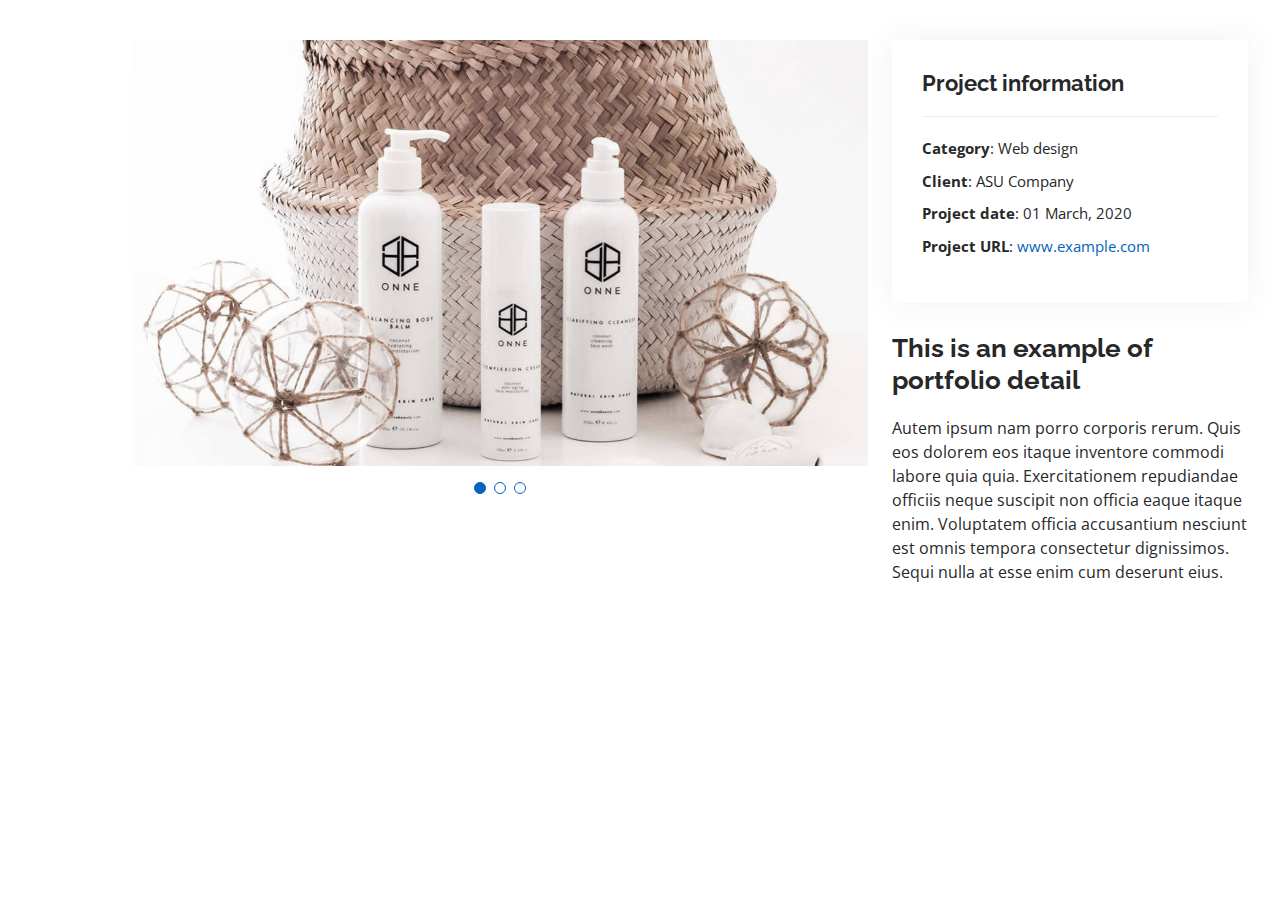
<file: portfolio-details.html>
<!DOCTYPE html>
<html lang="en">

<head>
  <meta charset="utf-8">
  <meta content="width=device-width, initial-scale=1.0" name="viewport">

  <title>Portfolio Details - Personal Bootstrap Template</title>
  <meta content="" name="description">
  <meta content="" name="keywords">

  <!-- Favicons -->
  <link href="assets/img/favicon.png" rel="icon">
  <link href="assets/img/apple-touch-icon.png" rel="apple-touch-icon">

  <!-- Google Fonts -->
  <link
    href="https://fonts.googleapis.com/css?family=Open+Sans:300,300i,400,400i,600,600i,700,700i|Raleway:300,300i,400,400i,500,500i,600,600i,700,700i|Poppins:300,300i,400,400i,500,500i,600,600i,700,700i"
    rel="stylesheet">

  <!-- Vendor CSS Files -->
  <link href="assets/vendor/aos/aos.css" rel="stylesheet">
  <link href="assets/vendor/bootstrap/css/bootstrap.min.css" rel="stylesheet">
  <link href="assets/vendor/bootstrap-icons/bootstrap-icons.css" rel="stylesheet">
  <link href="assets/vendor/boxicons/css/boxicons.min.css" rel="stylesheet">
  <link href="assets/vendor/glightbox/css/glightbox.min.css" rel="stylesheet">
  <link href="assets/vendor/swiper/swiper-bundle.min.css" rel="stylesheet">

  <!-- Template Main CSS File -->
  <link href="assets/css/style.css" rel="stylesheet">

  <!-- =======================================================
  * Template Name: MyResume
  * Updated: Jan 09 2024 with Bootstrap v5.3.2
  * Template URL: https://bootstrapmade.com/free-html-bootstrap-template-my-resume/
  * Author: BootstrapMade.com
  * License: https://bootstrapmade.com/license/
  ======================================================== -->
</head>

<body>

  <main id="main">

    <!-- ======= Portfolio Details Section ======= -->
    <section id="portfolio-details" class="portfolio-details">
      <div class="container">

        <div class="row gy-4">

          <div class="col-lg-8">
            <div class="portfolio-details-slider swiper">
              <div class="swiper-wrapper align-items-center">

                <div class="swiper-slide">
                  <img src="assets/img/portfolio/portfolio-details-1.jpg" alt="">
                </div>

                <div class="swiper-slide">
                  <img src="assets/img/portfolio/portfolio-details-2.jpg" alt="">
                </div>

                <div class="swiper-slide">
                  <img src="assets/img/portfolio/portfolio-details-3.jpg" alt="">
                </div>

              </div>
              <div class="swiper-pagination"></div>
            </div>
          </div>

          <div class="col-lg-4">
            <div class="portfolio-info">
              <h3>Project information</h3>
              <ul>
                <li><strong>Category</strong>: Web design</li>
                <li><strong>Client</strong>: ASU Company</li>
                <li><strong>Project date</strong>: 01 March, 2020</li>
                <li><strong>Project URL</strong>: <a href="#">www.example.com</a></li>
              </ul>
            </div>
            <div class="portfolio-description">
              <h2>This is an example of portfolio detail</h2>
              <p>
                Autem ipsum nam porro corporis rerum. Quis eos dolorem eos itaque inventore commodi labore quia quia.
                Exercitationem repudiandae officiis neque suscipit non officia eaque itaque enim. Voluptatem officia
                accusantium nesciunt est omnis tempora consectetur dignissimos. Sequi nulla at esse enim cum deserunt
                eius.
              </p>
            </div>
          </div>

        </div>

      </div>
    </section><!-- End Portfolio Details Section -->

  </main><!-- End #main -->

  <div id="preloader"></div>
  <a href="#" class="back-to-top d-flex align-items-center justify-content-center"><i
      class="bi bi-arrow-up-short"></i></a>

  <!-- Vendor JS Files -->
  <script src="assets/vendor/purecounter/purecounter_vanilla.js"></script>
  <script src="assets/vendor/aos/aos.js"></script>
  <script src="assets/vendor/bootstrap/js/bootstrap.bundle.min.js"></script>
  <script src="assets/vendor/glightbox/js/glightbox.min.js"></script>
  <script src="assets/vendor/isotope-layout/isotope.pkgd.min.js"></script>
  <script src="assets/vendor/swiper/swiper-bundle.min.js"></script>
  <script src="assets/vendor/typed.js/typed.umd.js"></script>
  <script src="assets/vendor/waypoints/noframework.waypoints.js"></script>
  <script src="assets/vendor/php-email-form/validate.js"></script>

  <!-- Template Main JS File -->
  <script src="assets/js/main.js"></script>

</body>

</html>
</file>
<file: assets/css/style.css>
/**
* Template Name: MyResume
* Updated: Jan 09 2024 with Bootstrap v5.3.2
* Template URL: https://bootstrapmade.com/free-html-bootstrap-template-my-resume/
* Author: BootstrapMade.com
* License: https://bootstrapmade.com/license/
*/

/*--------------------------------------------------------------
# General
--------------------------------------------------------------*/
body {
  font-family: "Open Sans", sans-serif;
  color: #272829;
}

a {
  color: #0563bb;
  text-decoration: none;
}

a:hover {
  color: #067ded;
  text-decoration: none;
}

h1,
h2,
h3,
h4,
h5,
h6 {
  font-family: "Raleway", sans-serif;
}

/*--------------------------------------------------------------
# Back to top button
--------------------------------------------------------------*/
.back-to-top {
  position: fixed;
  visibility: hidden;
  opacity: 0;
  right: 15px;
  bottom: 15px;
  z-index: 996;
  background: #0563bb;
  width: 40px;
  height: 40px;
  border-radius: 50px;
  transition: all 0.4s;
}

.back-to-top i {
  font-size: 28px;
  color: #fff;
  line-height: 0;
}

.back-to-top:hover {
  background: #0678e3;
  color: #fff;
}

.back-to-top.active {
  visibility: visible;
  opacity: 1;
}

/*--------------------------------------------------------------
# Preloader
--------------------------------------------------------------*/
#preloader {
  position: fixed;
  top: 0;
  left: 0;
  right: 0;
  bottom: 0;
  z-index: 9999;
  overflow: hidden;
  background: #fff;
}

#preloader:before {
  content: "";
  position: fixed;
  top: calc(50% - 30px);
  left: calc(50% - 30px);
  border: 6px solid #0563bb;
  border-top-color: #fff;
  border-bottom-color: #fff;
  border-radius: 50%;
  width: 60px;
  height: 60px;
  animation: animate-preloader 1s linear infinite;
}

@keyframes animate-preloader {
  0% {
    transform: rotate(0deg);
  }

  100% {
    transform: rotate(360deg);
  }
}

/*--------------------------------------------------------------
# Disable aos animation delay on mobile devices
--------------------------------------------------------------*/
@media screen and (max-width: 768px) {
  [data-aos-delay] {
    transition-delay: 0 !important;
  }
}

/*--------------------------------------------------------------
# Header
--------------------------------------------------------------*/
#header {
  position: fixed;
  top: 0;
  left: 0;
  bottom: 0;
  z-index: 9997;
  transition: all 0.5s;
  padding: 15px;
  overflow-y: auto;
}

@media (max-width: 991px) {
  #header {
    width: 300px;
    background: #fff;
    border-right: 1px solid #e6e9ec;
    left: -300px;
  }
}

@media (min-width: 991px) {
  #main {
    margin-left: 100px;
  }
}

/*--------------------------------------------------------------
# Navigation Menu
--------------------------------------------------------------*/
/**
* Desktop Navigation 
*/
.nav-menu {
  padding: 0;
  display: block;
}

.nav-menu * {
  margin: 0;
  padding: 0;
  list-style: none;
}

.nav-menu>ul>li {
  position: relative;
  white-space: nowrap;
}

.nav-menu a,
.nav-menu a:focus {
  display: flex;
  align-items: center;
  color: #45505b;
  padding: 10px 18px;
  margin-bottom: 8px;
  transition: 0.3s;
  font-size: 15px;
  border-radius: 50px;
  background: #f2f3f5;
  height: 56px;
  width: 100%;
  overflow: hidden;
  transition: 0.3s;
}

.nav-menu a i,
.nav-menu a:focus i {
  font-size: 20px;
}

.nav-menu a span,
.nav-menu a:focus span {
  padding: 0 5px 0 7px;
  color: #45505b;
}

@media (min-width: 992px) {

  .nav-menu a,
  .nav-menu a:focus {
    width: 56px;
  }

  .nav-menu a span,
  .nav-menu a:focus span {
    display: none;
    color: #fff;
  }
}

.nav-menu a:hover,
.nav-menu .active,
.nav-menu .active:focus,
.nav-menu li:hover>a {
  color: #fff;
  background: #0563bb;
}

.nav-menu a:hover span,
.nav-menu .active span,
.nav-menu .active:focus span,
.nav-menu li:hover>a span {
  color: #fff;
}

.nav-menu a:hover,
.nav-menu li:hover>a {
  width: 100%;
  color: #fff;
}

.nav-menu a:hover span,
.nav-menu li:hover>a span {
  display: block;
}

/**
* Mobile Navigation 
*/
.mobile-nav-toggle {
  position: fixed;
  right: 10px;
  top: 10px;
  z-index: 9998;
  border: 0;
  background: none;
  font-size: 28px;
  transition: all 0.4s;
  outline: none !important;
  line-height: 0;
  cursor: pointer;
  border-radius: 50px;
  padding: 5px;
}

.mobile-nav-toggle i {
  color: #45505b;
}

.mobile-nav-active {
  overflow: hidden;
}

.mobile-nav-active #header {
  left: 0;
}

.mobile-nav-active .mobile-nav-toggle {
  color: #fff;
  background-color: #0563bb;
}

/*--------------------------------------------------------------
# Hero Section
--------------------------------------------------------------*/
#hero {
  width: 100%;
  height: 100vh;
  background: url("../img/hero-bg.jpg") top right no-repeat;
  background-size: cover;
  position: relative;
}

@media (min-width: 992px) {
  #hero {
    padding-left: 160px;
  }
}

#hero:before {
  content: "";
  background: rgba(255, 255, 255, 0.8);
  position: absolute;
  bottom: 0;
  top: 0;
  left: 0;
  right: 0;
}

#hero h1 {
  margin: 0;
  font-size: 64px;
  font-weight: 700;
  line-height: 56px;
  color: #45505b;
}

#hero p {
  color: #45505b;
  margin: 15px 0 0 0;
  font-size: 26px;
  font-family: "Poppins", sans-serif;
}

#hero p span {
  color: #0563bb;
  letter-spacing: 1px;
}

#hero .social-links {
  margin-top: 30px;
}

#hero .social-links a {
  font-size: 24px;
  display: inline-block;
  color: #45505b;
  line-height: 1;
  margin-right: 20px;
  transition: 0.3s;
}

#hero .social-links a:hover {
  color: #0563bb;
}

@media (max-width: 992px) {
  #hero {
    text-align: center;
  }

  #hero h1 {
    font-size: 32px;
    line-height: 36px;
  }

  #hero p {
    margin-top: 10px;
    font-size: 20px;
    line-height: 24px;
  }
}

/*--------------------------------------------------------------
# Sections General
--------------------------------------------------------------*/
section {
  padding: 60px 0;
  overflow: hidden;
}

.section-title {
  text-align: center;
  padding-bottom: 30px;
}

.section-title h2 {
  font-size: 32px;
  font-weight: bold;
  text-transform: uppercase;
  margin-bottom: 20px;
  padding-bottom: 20px;
  position: relative;
  color: #45505b;
}

.section-title h2::before {
  content: "";
  position: absolute;
  display: block;
  width: 120px;
  height: 1px;
  background: #ddd;
  bottom: 1px;
  left: calc(50% - 60px);
}

.section-title h2::after {
  content: "";
  position: absolute;
  display: block;
  width: 40px;
  height: 3px;
  background: #0563bb;
  bottom: 0;
  left: calc(50% - 20px);
}

.section-title p {
  margin-bottom: 0;
}

/*--------------------------------------------------------------
# About
--------------------------------------------------------------*/
.about .content h3 {
  font-weight: 700;
  font-size: 26px;
  color: #728394;
}

.about .content ul {
  list-style: none;
  padding: 0;
}

.about .content ul li {
  margin-bottom: 20px;
  display: flex;
  align-items: center;
}

.about .content ul strong {
  margin-right: 10px;
}

.about .content ul i {
  font-size: 16px;
  margin-right: 5px;
  color: #0563bb;
  line-height: 0;
}

.about .content p:last-child {
  margin-bottom: 0;
}

/*--------------------------------------------------------------
# Facts
--------------------------------------------------------------*/
.facts .count-box {
  padding: 30px 30px 25px 30px;
  margin-top: 30px;
  width: 100%;
  position: relative;
  text-align: center;
  background: #fff;
}

.facts .count-box i {
  position: absolute;
  top: -25px;
  left: 50%;
  transform: translateX(-50%);
  font-size: 24px;
  background: #0563bb;
  color: #fff;
  border-radius: 50px;
  display: inline-flex;
  align-items: center;
  justify-content: center;
  width: 48px;
  height: 48px;
}

.facts .count-box span {
  font-size: 36px;
  display: block;
  font-weight: 600;
  color: #011426;
}

.facts .count-box p {
  padding: 0;
  margin: 0;
  font-family: "Raleway", sans-serif;
  font-size: 14px;
}

/*--------------------------------------------------------------
# Akills
--------------------------------------------------------------*/
.skills .progress {
  height: 80px;
  display: block;
  background: none;
  border-radius: 0;
}

.skills .progress .skill {
  padding: 10px 0;
  margin: 15;
  text-transform: uppercase;
  display: block;
  font-weight: 600;
  font-size: 15px;
  font-family: "Poppins", sans-serif;
  color: #45505b;
}

.skills .progress .skill .val {
  float: right;
  font-style: normal;
}

.skills .progress-bar-wrap {
  background: #f2f3f5;
}

.skills .progress-bar {
  width: 1px;
  height: 12px;
  transition: 0.9s;
  background-color: #0563bb;
}

/*--------------------------------------------------------------
# Resume
--------------------------------------------------------------*/
.resume .resume-title {
  font-size: 26px;
  font-weight: 700;
  margin-top: 20px;
  margin-bottom: 20px;
  color: #45505b;
}

.resume .resume-item {
  padding: 0 0 20px 20px;
  margin-top: -2px;
  border-left: 2px solid #0563bb;
  position: relative;
}

.resume .resume-item h4 {
  line-height: 18px;
  font-size: 18px;
  font-weight: 600;
  text-transform: uppercase;
  font-family: "Poppins", sans-serif;
  color: #0563bb;
  margin-bottom: 10px;
}

.resume .resume-item h5 {
  font-size: 16px;
  background: #f7f8f9;
  padding: 5px 15px;
  display: inline-block;
  font-weight: 600;
  margin-bottom: 10px;
}

.resume .resume-item ul {
  padding-left: 20px;
}

.resume .resume-item ul li {
  padding-bottom: 10px;
}

.resume .resume-item:last-child {
  padding-bottom: 0;
}

.resume .resume-item::before {
  content: "";
  position: absolute;
  width: 16px;
  height: 16px;
  border-radius: 50px;
  left: -9px;
  top: 0;
  background: #fff;
  border: 2px solid #0563bb;
}

/*--------------------------------------------------------------
# Portfolio
--------------------------------------------------------------*/
.portfolio .portfolio-item {
  margin-bottom: 30px;
}

.portfolio #portfolio-flters {
  padding: 0;
  margin: 0 auto 25px auto;
  list-style: none;
  text-align: center;
  background: #fff;
  border-radius: 50px;
  padding: 2px 15px;
}

.portfolio #portfolio-flters li {
  cursor: pointer;
  display: inline-block;
  padding: 10px 15px;
  font-size: 14px;
  font-weight: 600;
  line-height: 1;
  text-transform: uppercase;
  color: #272829;
  margin-bottom: 5px;
  transition: all 0.3s ease-in-out;
}

.portfolio #portfolio-flters li:hover,
.portfolio #portfolio-flters li.filter-active {
  color: #0563bb;
}

.portfolio #portfolio-flters li:last-child {
  margin-right: 0;
}

.portfolio .portfolio-wrap {
  transition: 0.3s;
  position: relative;
  overflow: hidden;
  z-index: 1;
  background: rgba(69, 80, 91, 0.8);
}

.portfolio .portfolio-wrap::before {
  content: "";
  background: rgba(255, 255, 255, 0.7);
  position: absolute;
  left: 30px;
  right: 30px;
  top: 30px;
  bottom: 30px;
  transition: all ease-in-out 0.3s;
  z-index: 2;
  opacity: 0;
}

.portfolio .portfolio-wrap .portfolio-info {
  opacity: 0;
  position: absolute;
  top: 0;
  left: 0;
  right: 0;
  bottom: 0;
  text-align: center;
  z-index: 3;
  transition: all ease-in-out 0.3s;
  display: flex;
  flex-direction: column;
  justify-content: center;
  align-items: center;
}

.portfolio .portfolio-wrap .portfolio-info::before {
  display: block;
  content: "";
  width: 48px;
  height: 48px;
  position: absolute;
  top: 35px;
  left: 35px;
  border-top: 3px solid #d7dce1;
  border-left: 3px solid #d7dce1;
  transition: all 0.5s ease 0s;
  z-index: 9994;
}

.portfolio .portfolio-wrap .portfolio-info::after {
  display: block;
  content: "";
  width: 48px;
  height: 48px;
  position: absolute;
  bottom: 35px;
  right: 35px;
  border-bottom: 3px solid #d7dce1;
  border-right: 3px solid #d7dce1;
  transition: all 0.5s ease 0s;
  z-index: 9994;
}

.portfolio .portfolio-wrap .portfolio-info h4 {
  font-size: 20px;
  color: #45505b;
  font-weight: 600;
}

.portfolio .portfolio-wrap .portfolio-info p {
  color: #45505b;
  font-size: 14px;
  text-transform: uppercase;
  padding: 0;
  margin: 0;
}

.portfolio .portfolio-wrap .portfolio-links {
  text-align: center;
  z-index: 4;
}

.portfolio .portfolio-wrap .portfolio-links a {
  color: #45505b;
  margin: 0 2px;
  font-size: 28px;
  display: inline-block;
  transition: 0.3s;
}

.portfolio .portfolio-wrap .portfolio-links a:hover {
  color: #148af9;
}

.portfolio .portfolio-wrap:hover::before {
  top: 0;
  left: 0;
  right: 0;
  bottom: 0;
  opacity: 1;
}

.portfolio .portfolio-wrap:hover .portfolio-info {
  opacity: 1;
}

.portfolio .portfolio-wrap:hover .portfolio-info::before {
  top: 15px;
  left: 15px;
}

.portfolio .portfolio-wrap:hover .portfolio-info::after {
  bottom: 15px;
  right: 15px;
}

/*--------------------------------------------------------------
# Portfolio Details
--------------------------------------------------------------*/
.portfolio-details {
  padding-top: 40px;
}

.portfolio-details .portfolio-details-slider img {
  width: 100%;
}

.portfolio-details .portfolio-details-slider .swiper-pagination {
  margin-top: 20px;
  position: relative;
}

.portfolio-details .portfolio-details-slider .swiper-pagination .swiper-pagination-bullet {
  width: 12px;
  height: 12px;
  background-color: #fff;
  opacity: 1;
  border: 1px solid #0563bb;
}

.portfolio-details .portfolio-details-slider .swiper-pagination .swiper-pagination-bullet-active {
  background-color: #0563bb;
}

.portfolio-details .portfolio-info {
  padding: 30px;
  box-shadow: 0px 0 30px rgba(69, 80, 91, 0.08);
}

.portfolio-details .portfolio-info h3 {
  font-size: 22px;
  font-weight: 700;
  margin-bottom: 20px;
  padding-bottom: 20px;
  border-bottom: 1px solid #eee;
}

.portfolio-details .portfolio-info ul {
  list-style: none;
  padding: 0;
  font-size: 15px;
}

.portfolio-details .portfolio-info ul li+li {
  margin-top: 10px;
}

.portfolio-details .portfolio-description {
  padding-top: 30px;
}

.portfolio-details .portfolio-description h2 {
  font-size: 26px;
  font-weight: 700;
  margin-bottom: 20px;
}

.portfolio-details .portfolio-description p {
  padding: 0;
}


/*--------------------------------------------------------------
# dashboard
--------------------------------------------------------------*/
.dashboard .dashboard-item {
  margin-bottom: 30px;
}

.dashboard #dashboard-flters {
  padding: 0;
  margin: 0 auto 25px auto;
  list-style: none;
  text-align: center;
  background: #fff;
  border-radius: 50px;
  padding: 2px 15px;
}

.dashboard #dashboard-flters li {
  cursor: pointer;
  display: inline-block;
  padding: 10px 15px;
  font-size: 14px;
  font-weight: 600;
  line-height: 1;
  text-transform: uppercase;
  color: #272829;
  margin-bottom: 5px;
  transition: all 0.3s ease-in-out;
}

.dashboard #dashboard-flters li:hover,
.dashboard #dashboard-flters li.filter-active {
  color: #0563bb;
}

.dashboard #dashboard-flters li:last-child {
  margin-right: 0;
}

.dashboard .dashboard-wrap {
  transition: 0.3s;
  position: relative;
  overflow: hidden;
  z-index: 1;
  background: rgba(69, 80, 91, 0.8);
}

.dashboard .dashboard-wrap::before {
  content: "";
  background: rgba(255, 255, 255, 0.7);
  position: absolute;
  left: 30px;
  right: 30px;
  top: 30px;
  bottom: 30px;
  transition: all ease-in-out 0.3s;
  z-index: 2;
  opacity: 0;
}

.dashboard .dashboard-wrap .dashboard-info {
  opacity: 0;
  position: absolute;
  top: 0;
  left: 0;
  right: 0;
  bottom: 0;
  text-align: center;
  z-index: 3;
  transition: all ease-in-out 0.3s;
  display: flex;
  flex-direction: column;
  justify-content: center;
  align-items: center;
}

.dashboard .dashboard-wrap .dashboard-info::before {
  display: block;
  content: "";
  width: 48px;
  height: 48px;
  position: absolute;
  top: 35px;
  left: 35px;
  border-top: 3px solid #d7dce1;
  border-left: 3px solid #d7dce1;
  transition: all 0.5s ease 0s;
  z-index: 9994;
}

.dashboard .dashboard-wrap .dashboard-info::after {
  display: block;
  content: "";
  width: 48px;
  height: 48px;
  position: absolute;
  bottom: 35px;
  right: 35px;
  border-bottom: 3px solid #d7dce1;
  border-right: 3px solid #d7dce1;
  transition: all 0.5s ease 0s;
  z-index: 9994;
}

.dashboard .dashboard-wrap .dashboard-info h4 {
  font-size: 20px;
  color: #45505b;
  font-weight: 600;
}

.dashboard .dashboard-wrap .dashboard-info p {
  color: #45505b;
  font-size: 14px;
  text-transform: uppercase;
  padding: 0;
  margin: 0;
}

.dashboard .dashboard-wrap .dashboard-links {
  text-align: center;
  z-index: 4;
}

.dashboard .dashboard-wrap .dashboard-links a {
  color: #45505b;
  margin: 0 2px;
  font-size: 28px;
  display: inline-block;
  transition: 0.3s;
}

.dashboard .dashboard-wrap .dashboard-links a:hover {
  color: #148af9;
}

.dashboard .dashboard-wrap:hover::before {
  top: 0;
  left: 0;
  right: 0;
  bottom: 0;
  opacity: 1;
}

.dashboard .dashboard-wrap:hover .dashboard-info {
  opacity: 1;
}

.dashboard .dashboard-wrap:hover .dashboard-info::before {
  top: 15px;
  left: 15px;
}

.dashboard .dashboard-wrap:hover .dashboard-info::after {
  bottom: 15px;
  right: 15px;
}

/*--------------------------------------------------------------
# dashboard Details
--------------------------------------------------------------*/
.dashboard-details {
  padding-top: 40px;
}

.dashboard-details .dashboard-details-slider img {
  width: 100%;
}

.dashboard-details .dashboard-details-slider .swiper-pagination {
  margin-top: 20px;
  position: relative;
}

.dashboard-details .dashboard-details-slider .swiper-pagination .swiper-pagination-bullet {
  width: 12px;
  height: 12px;
  background-color: #fff;
  opacity: 1;
  border: 1px solid #0563bb;
}

.dashboard-details .dashboard-details-slider .swiper-pagination .swiper-pagination-bullet-active {
  background-color: #0563bb;
}

.dashboard-details .dashboard-info {
  padding: 30px;
  box-shadow: 0px 0 30px rgba(69, 80, 91, 0.08);
}

.dashboard-details .dashboard-info h3 {
  font-size: 22px;
  font-weight: 700;
  margin-bottom: 20px;
  padding-bottom: 20px;
  border-bottom: 1px solid #eee;
}

.dashboard-details .dashboard-info ul {
  list-style: none;
  padding: 0;
  font-size: 15px;
}

.dashboard-details .dashboard-info ul li+li {
  margin-top: 10px;
}

.dashboard-details .dashboard-description {
  padding-top: 30px;
}

.dashboard-details .dashboard-description h2 {
  font-size: 26px;
  font-weight: 700;
  margin-bottom: 20px;
}

.dashboard-details .dashboard-description p {
  padding: 0;
}

/*--------------------------------------------------------------
# Services
--------------------------------------------------------------*/
.services .icon-box {
  text-align: center;
  padding: 20px 20px 20px 20px;
  transition: all ease-in-out 0.3s;
  background: #fff;
  box-shadow: 0px 5px 90px 0px rgba(110, 123, 131, 0.05);
}

.services .icon-box .icon {
  margin: 0 auto;
  width: 100px;
  height: 100px;
  display: flex;
  align-items: center;
  justify-content: center;
  transition: ease-in-out 0.3s;
  position: relative;
}

.services .icon-box .icon i {
  font-size: 36px;
  transition: 0.5s;
  position: relative;
}

.services .icon-box .icon svg {
  position: absolute;
  top: 0;
  left: 0;
}

.services .icon-box .icon svg path {
  transition: 0.5s;
  fill: #f5f5f5;
}

.services .icon-box h4 {
  font-weight: 600;
  margin: 10px 0 15px 0;
  font-size: 22px;
}

.services .icon-box h4 a {
  color: #45505b;
  transition: ease-in-out 0.3s;
}

.services .icon-box p {
  line-height: 24px;
  font-size: 14px;
  margin-bottom: 0;
}

.services .icon-box:hover {
  border-color: #fff;
  box-shadow: 0px 0 35px 0 rgba(0, 0, 0, 0.08);
}

.services .iconbox-blue i {
  color: #47aeff;
}

.services .iconbox-blue:hover .icon i {
  color: #fff;
}

.services .iconbox-blue:hover .icon path {
  fill: #47aeff;
}

.services .iconbox-orange i {
  color: #ffa76e;
}

.services .iconbox-orange:hover .icon i {
  color: #fff;
}

.services .iconbox-orange:hover .icon path {
  fill: #ffa76e;
}

.services .iconbox-pink i {
  color: #e80368;
}

.services .iconbox-pink:hover .icon i {
  color: #fff;
}

.services .iconbox-pink:hover .icon path {
  fill: #e80368;
}

.services .iconbox-yellow i {
  color: #ffbb2c;
}

.services .iconbox-yellow:hover .icon i {
  color: #fff;
}

.services .iconbox-yellow:hover .icon path {
  fill: #ffbb2c;
}

.services .iconbox-red i {
  color: #ff5828;
}

.services .iconbox-red:hover .icon i {
  color: #fff;
}

.services .iconbox-red:hover .icon path {
  fill: #ff5828;
}

.services .iconbox-teal i {
  color: #11dbcf;
}

.services .iconbox-teal:hover .icon i {
  color: #fff;
}

.services .iconbox-teal:hover .icon path {
  fill: #11dbcf;
}

/*--------------------------------------------------------------
# Testimonials
--------------------------------------------------------------*/
.testimonials .section-header {
  margin-bottom: 40px;
}

.testimonials .testimonials-carousel,
.testimonials .testimonials-slider {
  overflow: hidden;
}

.testimonials .testimonial-item {
  text-align: center;
}

.testimonials .testimonial-item .testimonial-img {
  width: 120px;
  border-radius: 50%;
  border: 4px solid #fff;
  margin: 0 auto;
}

.testimonials .testimonial-item h3 {
  font-size: 20px;
  font-weight: bold;
  margin: 10px 0 5px 0;
  color: #111;
}

.testimonials .testimonial-item h4 {
  font-size: 14px;
  color: #999;
  margin: 0 0 15px 0;
}

.testimonials .testimonial-item .quote-icon-left,
.testimonials .testimonial-item .quote-icon-right {
  color: #90c8fc;
  font-size: 26px;
}

.testimonials .testimonial-item .quote-icon-left {
  display: inline-block;
  left: -5px;
  position: relative;
}

.testimonials .testimonial-item .quote-icon-right {
  display: inline-block;
  right: -5px;
  position: relative;
  top: 10px;
}

.testimonials .testimonial-item p {
  font-style: italic;
  margin: 0 auto 15px auto;
}

.testimonials .swiper-pagination {
  margin-top: 20px;
  position: relative;
}

.testimonials .swiper-pagination .swiper-pagination-bullet {
  width: 12px;
  height: 12px;
  background-color: #fff;
  opacity: 1;
  border: 1px solid #0563bb;
}

.testimonials .swiper-pagination .swiper-pagination-bullet-active {
  background-color: #0563bb;
}

@media (min-width: 992px) {
  .testimonials .testimonial-item p {
    width: 80%;
  }
}

/*--------------------------------------------------------------
# Contact
--------------------------------------------------------------*/
.contact .info {
  width: 100%;
  background: #fff;
}

.contact .info i {
  font-size: 20px;
  color: #0563bb;
  float: left;
  width: 44px;
  height: 44px;
  background: #eef7ff;
  display: flex;
  justify-content: center;
  align-items: center;
  border-radius: 50px;
  transition: all 0.3s ease-in-out;
}

.contact .info h4 {
  padding: 0 0 0 60px;
  font-size: 22px;
  font-weight: 600;
  margin-bottom: 5px;
  color: #45505b;
}

.contact .info p {
  padding: 0 0 0 60px;
  margin-bottom: 0;
  font-size: 14px;
  color: #728394;
}

.contact .info .email,
.contact .info .phone {
  margin-top: 40px;
}

.contact .info .email:hover i,
.contact .info .address:hover i,
.contact .info .phone:hover i {
  background: #0563bb;
  color: #fff;
}

.contact .php-email-form {
  width: 100%;
  background: #fff;
}

.contact .php-email-form .form-group {
  padding-bottom: 8px;
}

.contact .php-email-form .error-message {
  display: none;
  color: #fff;
  background: #ed3c0d;
  text-align: left;
  padding: 15px;
  font-weight: 600;
}

.contact .php-email-form .error-message br+br {
  margin-top: 25px;
}

.contact .php-email-form .sent-message {
  display: none;
  color: #fff;
  background: #18d26e;
  text-align: center;
  padding: 15px;
  font-weight: 600;
}

.contact .php-email-form .loading {
  display: none;
  background: #fff;
  text-align: center;
  padding: 15px;
}

.contact .php-email-form .loading:before {
  content: "";
  display: inline-block;
  border-radius: 50%;
  width: 24px;
  height: 24px;
  margin: 0 10px -6px 0;
  border: 3px solid #18d26e;
  border-top-color: #eee;
  animation: animate-loading 1s linear infinite;
}

.contact .php-email-form input,
.contact .php-email-form textarea {
  border-radius: 4px;
  box-shadow: none;
  font-size: 14px;
}

.contact .php-email-form input[type=text],
.contact .php-email-form input[type=email] {
  height: 44px;
}

.contact .php-email-form textarea {
  padding: 10px 12px;
}

.contact .php-email-form button[type=submit] {
  background: #0563bb;
  border: 0;
  padding: 10px 35px;
  color: #fff;
  transition: 0.4s;
  border-radius: 50px;
}

.contact .php-email-form button[type=submit]:hover {
  background: #0678e3;
}

@keyframes animate-loading {
  0% {
    transform: rotate(0deg);
  }

  100% {
    transform: rotate(360deg);
  }
}

/*--------------------------------------------------------------
# Footer
--------------------------------------------------------------*/
#footer {
  background: #f7f8f9;
  color: #45505b;
  font-size: 14px;
  text-align: center;
  padding: 30px 0;
}

#footer h3 {
  font-size: 36px;
  font-weight: 700;
  position: relative;
  font-family: "Poppins", sans-serif;
  padding: 0;
  margin: 0 0 15px 0;
}

#footer p {
  font-size: 15;
  font-style: italic;
  padding: 0;
  margin: 0 0 40px 0;
}

#footer .social-links {
  margin: 0 0 40px 0;
}

#footer .social-links a {
  font-size: 18px;
  display: inline-block;
  background: #0563bb;
  color: #fff;
  line-height: 1;
  padding: 8px 0;
  margin-right: 4px;
  border-radius: 50%;
  text-align: center;
  width: 36px;
  height: 36px;
  transition: 0.3s;
}

#footer .social-links a:hover {
  background: #0678e3;
  color: #fff;
  text-decoration: none;
}

#footer .copyright {
  margin: 0 0 5px 0;
}

#footer .credits {
  font-size: 13px;
}
</file>
